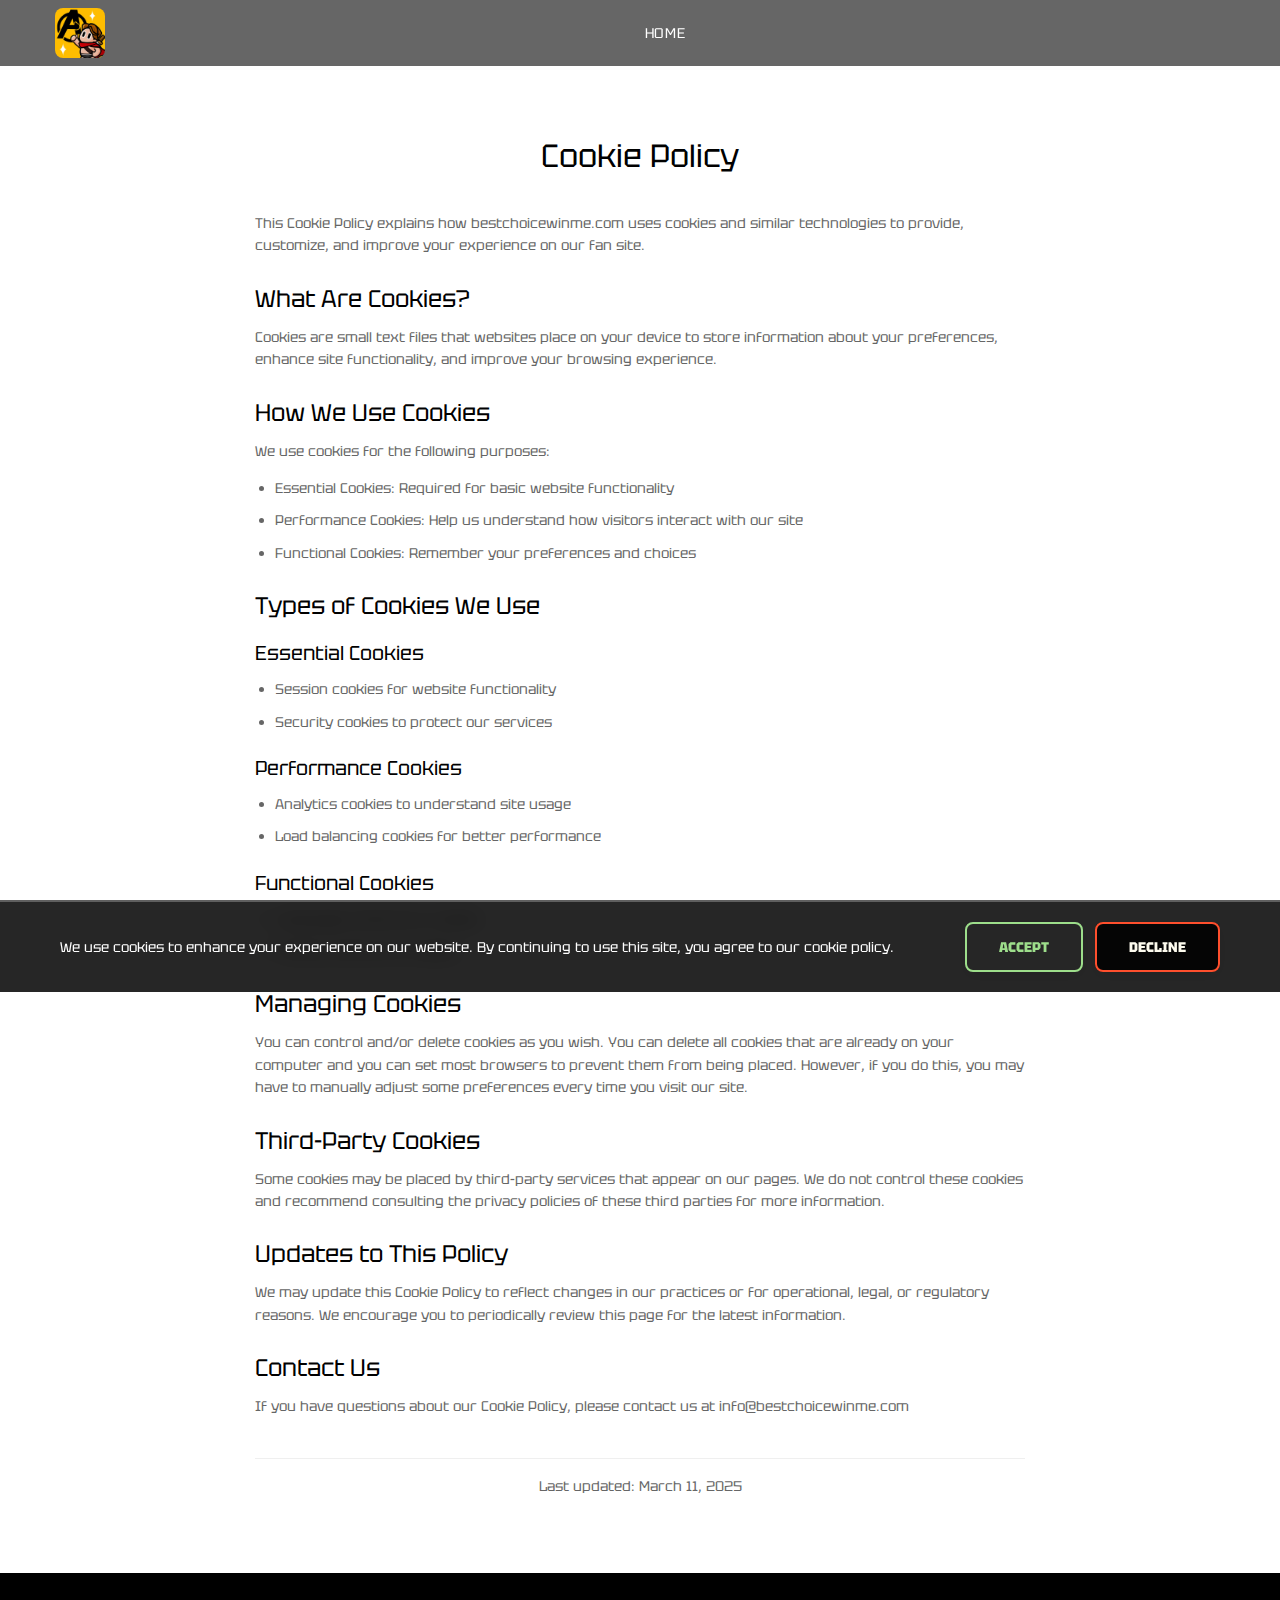
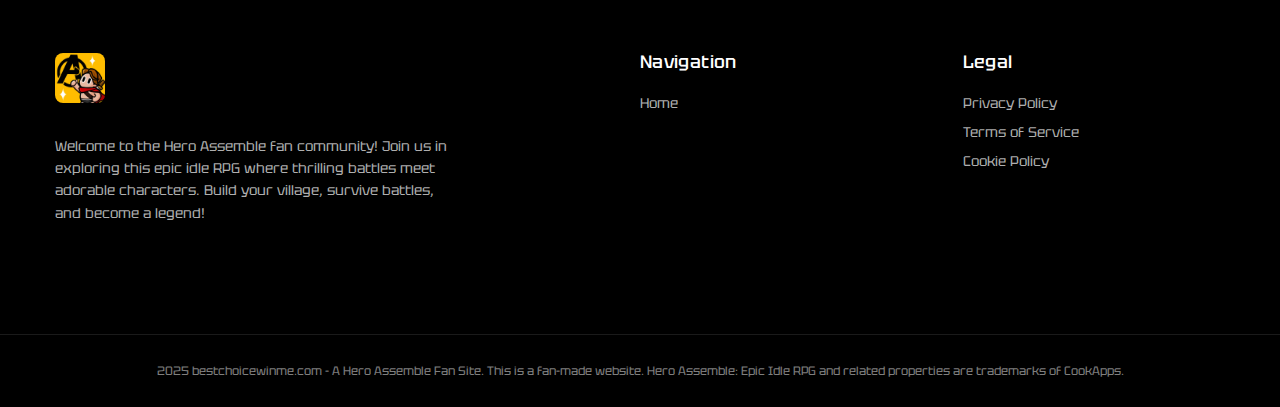
<file: cookie.html>
<!DOCTYPE html>
<html lang="en">

<head>
	<title>Cookie Policy - Hero Assemble Fan Site</title>
	<meta charset="UTF-8">
	<meta name="format-detection" content="telephone=no">
	<meta name="description" content="Play Hero Assemble - The Epic Idle RPG where strategic battles meet village building! Collect legendary heroes, engage in thrilling battles, and earn rewards even while offline. Join millions of players in this addictive mobile adventure!">
	<meta name="keywords" content="Hero Assemble, Epic Idle RPG, hero collection game, strategic battles, village building, mobile RPG, offline rewards, legendary heroes">
	<meta property="og:title" content="Cookie Policy - Hero Assemble Fan Site">
	<meta property="og:description" content="Play Hero Assemble - The Epic Idle RPG where strategic battles meet village building! Collect legendary heroes, engage in thrilling battles, and earn rewards even while offline. Join millions of players in this addictive mobile adventure!">
	<meta property="og:type" content="website">
	<meta property="og:url" content="https://bestchoicewinme.com">
	<meta property="og:image" content="img/poster.webp">
	<meta name="theme-color" content="#1a1a1a">
	<meta name="apple-mobile-web-app-capable" content="yes">
	<meta name="apple-mobile-web-app-status-bar-style" content="black-translucent">
	<style>
		body {
			opacity: 0;
		}
	</style>
	<link rel="stylesheet" href="https://cdnjs.cloudflare.com/ajax/libs/font-awesome/6.4.2/css/all.min.css?_v=20250311132212" integrity="sha512-z3gLpd7yknf1YoNbCzqRKc4qyor8gaKU1qmn+CShxbuBusANI9QpRohGBreCFkKxLhei6S9CQXFEbbKuqLg0DA==" crossorigin="anonymous" referrerpolicy="no-referrer" />
	<link rel="stylesheet" href="css/style.min.css?_v=20250311132212">
	<link rel="shortcut icon" href="favicon.ico">
	<meta name="viewport" content="width=device-width, initial-scale=1.0, viewport-fit=cover">
	<link rel="preload" href="files/hero.mp4" as="video" type="video/mp4">
</head>

<body>
	<div class="wrapper">
		<header class="header">
			<div class="header__container">
				<div class="header__wrapper">
					<a href="/" class="header__logo">
						<img src="img/logo.webp" alt="Logo">
					</a>
					<div class="header__menu menu">
						<nav class="menu__body">
							<ul class="menu__list">
								<li class="menu__item">
									<a href="/" class="menu__link">Home</a>
								</li>
							</ul>
						</nav>
					</div>
					<div class="header__actions">
						<button type="button" class="menu__icon icon-menu">
							<span></span>
						</button>
					</div>
				</div>
			</div>
		</header>
		<main class="page">
			<section class="legal">
				<div class="legal__container">
					<h1 class="legal__title">Cookie Policy</h1>
					<div class="legal__content">
						<p>This Cookie Policy explains how bestchoicewinme.com uses cookies and similar technologies to provide, customize, and improve your experience on our fan site.</p>

						<h2>What Are Cookies?</h2>
						<p>Cookies are small text files that websites place on your device to store information about your preferences, enhance site functionality, and improve your browsing experience.</p>

						<h2>How We Use Cookies</h2>
						<p>We use cookies for the following purposes:</p>
						<ul>
							<li>Essential Cookies: Required for basic website functionality</li>
							<li>Performance Cookies: Help us understand how visitors interact with our site</li>
							<li>Functional Cookies: Remember your preferences and choices</li>
						</ul>

						<h2>Types of Cookies We Use</h2>
						<h3>Essential Cookies</h3>
						<ul>
							<li>Session cookies for website functionality</li>
							<li>Security cookies to protect our services</li>
						</ul>

						<h3>Performance Cookies</h3>
						<ul>
							<li>Analytics cookies to understand site usage</li>
							<li>Load balancing cookies for better performance</li>
						</ul>

						<h3>Functional Cookies</h3>
						<ul>
							<li>Language preference cookies</li>
							<li>Theme preference cookies</li>
						</ul>

						<h2>Managing Cookies</h2>
						<p>You can control and/or delete cookies as you wish. You can delete all cookies that are already on your computer and you can set most browsers to prevent them from being placed. However, if you do this, you may have to manually adjust some preferences every time you visit our site.</p>

						<h2>Third-Party Cookies</h2>
						<p>Some cookies may be placed by third-party services that appear on our pages. We do not control these cookies and recommend consulting the privacy policies of these third parties for more information.</p>

						<h2>Updates to This Policy</h2>
						<p>We may update this Cookie Policy to reflect changes in our practices or for operational, legal, or regulatory reasons. We encourage you to periodically review this page for the latest information.</p>

						<h2>Contact Us</h2>
						<p>If you have questions about our Cookie Policy, please contact us at info@bestchoicewinme.com</p>
					</div>
					<div class="legal__updated">Last updated: March 11, 2025</div>
				</div>
			</section>
		</main>
		<footer class="footer">
			<div class="footer__container">
				<div class="footer__content">
					<div class="footer__column">
						<a href="/" class="footer__logo">
							<img src="img/logo.webp" alt="Hero Assemble: Epic Idle RPG Fan Site">
						</a>
						<p class="footer__description">
							Welcome to the Hero Assemble fan community! Join us in exploring this epic idle RPG where thrilling
							battles meet adorable characters. Build your village, survive battles, and become a legend!
						</p>
					</div>
					<div class="footer__column">
						<h3 class="footer__title">Navigation</h3>
						<ul class="footer__list">
							<li><a href="/" class="footer__link">Home</a></li>
						</ul>
					</div>
					<div class="footer__column">
						<h3 class="footer__title">Legal</h3>
						<ul class="footer__list">
							<li><a href="privacy.html" class="footer__link">Privacy Policy</a></li>
							<li><a href="terms.html" class="footer__link">Terms of Service</a></li>
							<li><a href="cookie.html" class="footer__link">Cookie Policy</a></li>
						</ul>
					</div>
				</div>
			</div>
			<div class="footer__bottom">
				<div class="footer__container">
					<p class="footer__copyright"> 2025 bestchoicewinme.com - A Hero Assemble Fan Site. This is a fan-made
						website. Hero Assemble: Epic Idle RPG and related properties are trademarks of CookApps.</p>
				</div>
			</div>
		</footer>

		<!-- Cookie Consent -->
		<div class="cookie-consent" id="cookieConsent">
			<div class="cookie-consent__content">
				<p class="cookie-consent__text">
					We use cookies to enhance your experience on our website. By continuing to use this site, you agree to our
					cookie policy.
				</p>
				<div class="cookie-consent__buttons">
					<button class="cookie-btn cookie-btn--primary button button--primary" id="acceptCookies">Accept</button>
					<button class="cookie-btn cookie-btn--outline button button--outline" id="declineCookies">Decline</button>
				</div>
			</div>
		</div>
	</div>
	<script src="js/app.min.js?_v=20250311132212"></script>
</body>

</html>
</file>
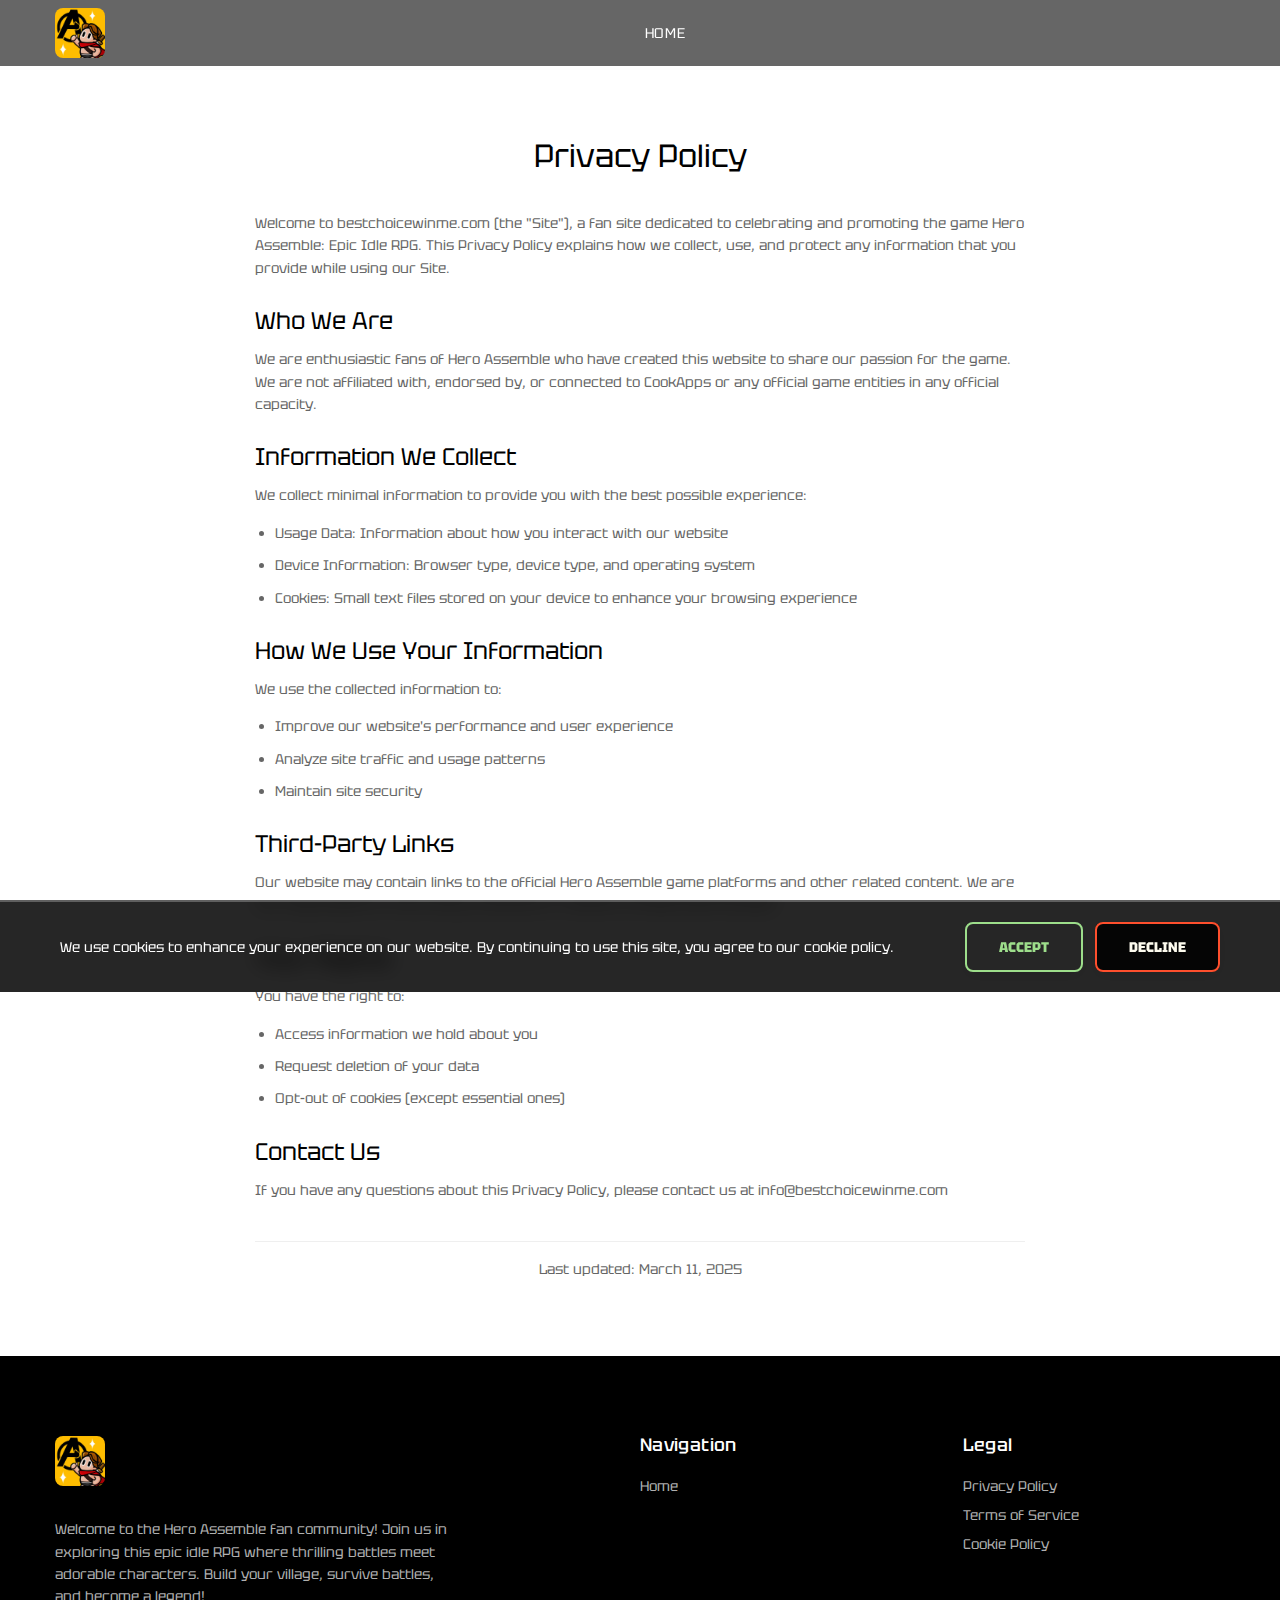
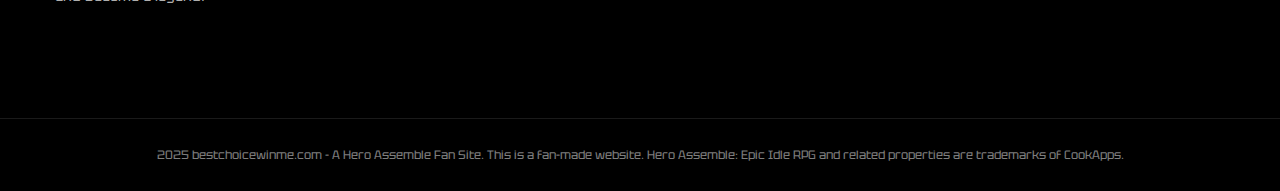
<file: privacy.html>
<!DOCTYPE html>
<html lang="en">

<head>
	<title>Privacy Policy - Hero Assemble Fan Site</title>
	<meta charset="UTF-8">
	<meta name="format-detection" content="telephone=no">
	<meta name="description" content="Play Hero Assemble - The Epic Idle RPG where strategic battles meet village building! Collect legendary heroes, engage in thrilling battles, and earn rewards even while offline. Join millions of players in this addictive mobile adventure!">
	<meta name="keywords" content="Hero Assemble, Epic Idle RPG, hero collection game, strategic battles, village building, mobile RPG, offline rewards, legendary heroes">
	<meta property="og:title" content="Privacy Policy - Hero Assemble Fan Site">
	<meta property="og:description" content="Play Hero Assemble - The Epic Idle RPG where strategic battles meet village building! Collect legendary heroes, engage in thrilling battles, and earn rewards even while offline. Join millions of players in this addictive mobile adventure!">
	<meta property="og:type" content="website">
	<meta property="og:url" content="https://bestchoicewinme.com">
	<meta property="og:image" content="img/poster.webp">
	<meta name="theme-color" content="#1a1a1a">
	<meta name="apple-mobile-web-app-capable" content="yes">
	<meta name="apple-mobile-web-app-status-bar-style" content="black-translucent">
	<style>
		body {
			opacity: 0;
		}
	</style>
	<link rel="stylesheet" href="https://cdnjs.cloudflare.com/ajax/libs/font-awesome/6.4.2/css/all.min.css?_v=20250311132212" integrity="sha512-z3gLpd7yknf1YoNbCzqRKc4qyor8gaKU1qmn+CShxbuBusANI9QpRohGBreCFkKxLhei6S9CQXFEbbKuqLg0DA==" crossorigin="anonymous" referrerpolicy="no-referrer" />
	<link rel="stylesheet" href="css/style.min.css?_v=20250311132212">
	<link rel="shortcut icon" href="favicon.ico">
	<meta name="viewport" content="width=device-width, initial-scale=1.0, viewport-fit=cover">
	<link rel="preload" href="files/hero.mp4" as="video" type="video/mp4">
	<link rel="preconnect" href="https://cdnjs.cloudflare.com">
</head>

<body>
	<div class="wrapper">
		<header class="header">
			<div class="header__container">
				<div class="header__wrapper">
					<a href="/" class="header__logo">
						<img src="img/logo.webp" alt="Logo">
					</a>
					<div class="header__menu menu">
						<nav class="menu__body">
							<ul class="menu__list">
								<li class="menu__item">
									<a href="/" class="menu__link">Home</a>
								</li>
							</ul>
						</nav>
					</div>
					<div class="header__actions">
						<button type="button" class="menu__icon icon-menu">
							<span></span>
						</button>
					</div>
				</div>
			</div>
		</header>
		<main class="page">
			<section class="legal">
				<div class="legal__container">
					<h1 class="legal__title">Privacy Policy</h1>
					<div class="legal__content">
						<p>Welcome to bestchoicewinme.com (the "Site"), a fan site dedicated to celebrating and promoting the game Hero Assemble: Epic Idle RPG. This Privacy Policy explains how we collect, use, and protect any information that you provide while using our Site.</p>

						<h2>Who We Are</h2>
						<p>We are enthusiastic fans of Hero Assemble who have created this website to share our passion for the game. We are not affiliated with, endorsed by, or connected to CookApps or any official game entities in any official capacity.</p>

						<h2>Information We Collect</h2>
						<p>We collect minimal information to provide you with the best possible experience:</p>
						<ul>
							<li>Usage Data: Information about how you interact with our website</li>
							<li>Device Information: Browser type, device type, and operating system</li>
							<li>Cookies: Small text files stored on your device to enhance your browsing experience</li>
						</ul>

						<h2>How We Use Your Information</h2>
						<p>We use the collected information to:</p>
						<ul>
							<li>Improve our website's performance and user experience</li>
							<li>Analyze site traffic and usage patterns</li>
							<li>Maintain site security</li>
						</ul>

						<h2>Third-Party Links</h2>
						<p>Our website may contain links to the official Hero Assemble game platforms and other related content. We are not responsible for the privacy practices or content of these external sites.</p>

						<h2>Your Rights</h2>
						<p>You have the right to:</p>
						<ul>
							<li>Access information we hold about you</li>
							<li>Request deletion of your data</li>
							<li>Opt-out of cookies (except essential ones)</li>
						</ul>

						<h2>Contact Us</h2>
						<p>If you have any questions about this Privacy Policy, please contact us at info@bestchoicewinme.com</p>
					</div>
					<div class="legal__updated">Last updated: March 11, 2025</div>
				</div>
			</section>
		</main>
		<footer class="footer">
			<div class="footer__container">
				<div class="footer__content">
					<div class="footer__column">
						<a href="/" class="footer__logo">
							<img src="img/logo.webp" alt="Hero Assemble: Epic Idle RPG Fan Site">
						</a>
						<p class="footer__description">
							Welcome to the Hero Assemble fan community! Join us in exploring this epic idle RPG where thrilling
							battles meet adorable characters. Build your village, survive battles, and become a legend!
						</p>
					</div>
					<div class="footer__column">
						<h3 class="footer__title">Navigation</h3>
						<ul class="footer__list">
							<li><a href="/" class="footer__link">Home</a></li>
						</ul>
					</div>
					<div class="footer__column">
						<h3 class="footer__title">Legal</h3>
						<ul class="footer__list">
							<li><a href="privacy.html" class="footer__link">Privacy Policy</a></li>
							<li><a href="terms.html" class="footer__link">Terms of Service</a></li>
							<li><a href="cookie.html" class="footer__link">Cookie Policy</a></li>
						</ul>
					</div>
				</div>
			</div>
			<div class="footer__bottom">
				<div class="footer__container">
					<p class="footer__copyright"> 2025 bestchoicewinme.com - A Hero Assemble Fan Site. This is a fan-made
						website. Hero Assemble: Epic Idle RPG and related properties are trademarks of CookApps.</p>
				</div>
			</div>
		</footer>

		<!-- Cookie Consent -->
		<div class="cookie-consent" id="cookieConsent">
			<div class="cookie-consent__content">
				<p class="cookie-consent__text">
					We use cookies to enhance your experience on our website. By continuing to use this site, you agree to our
					cookie policy.
				</p>
				<div class="cookie-consent__buttons">
					<button class="cookie-btn cookie-btn--primary button button--primary" id="acceptCookies">Accept</button>
					<button class="cookie-btn cookie-btn--outline button button--outline" id="declineCookies">Decline</button>
				</div>
			</div>
		</div>
	</div>
	<script src="js/app.min.js?_v=20250311132212"></script>
</body>

</html>
</file>
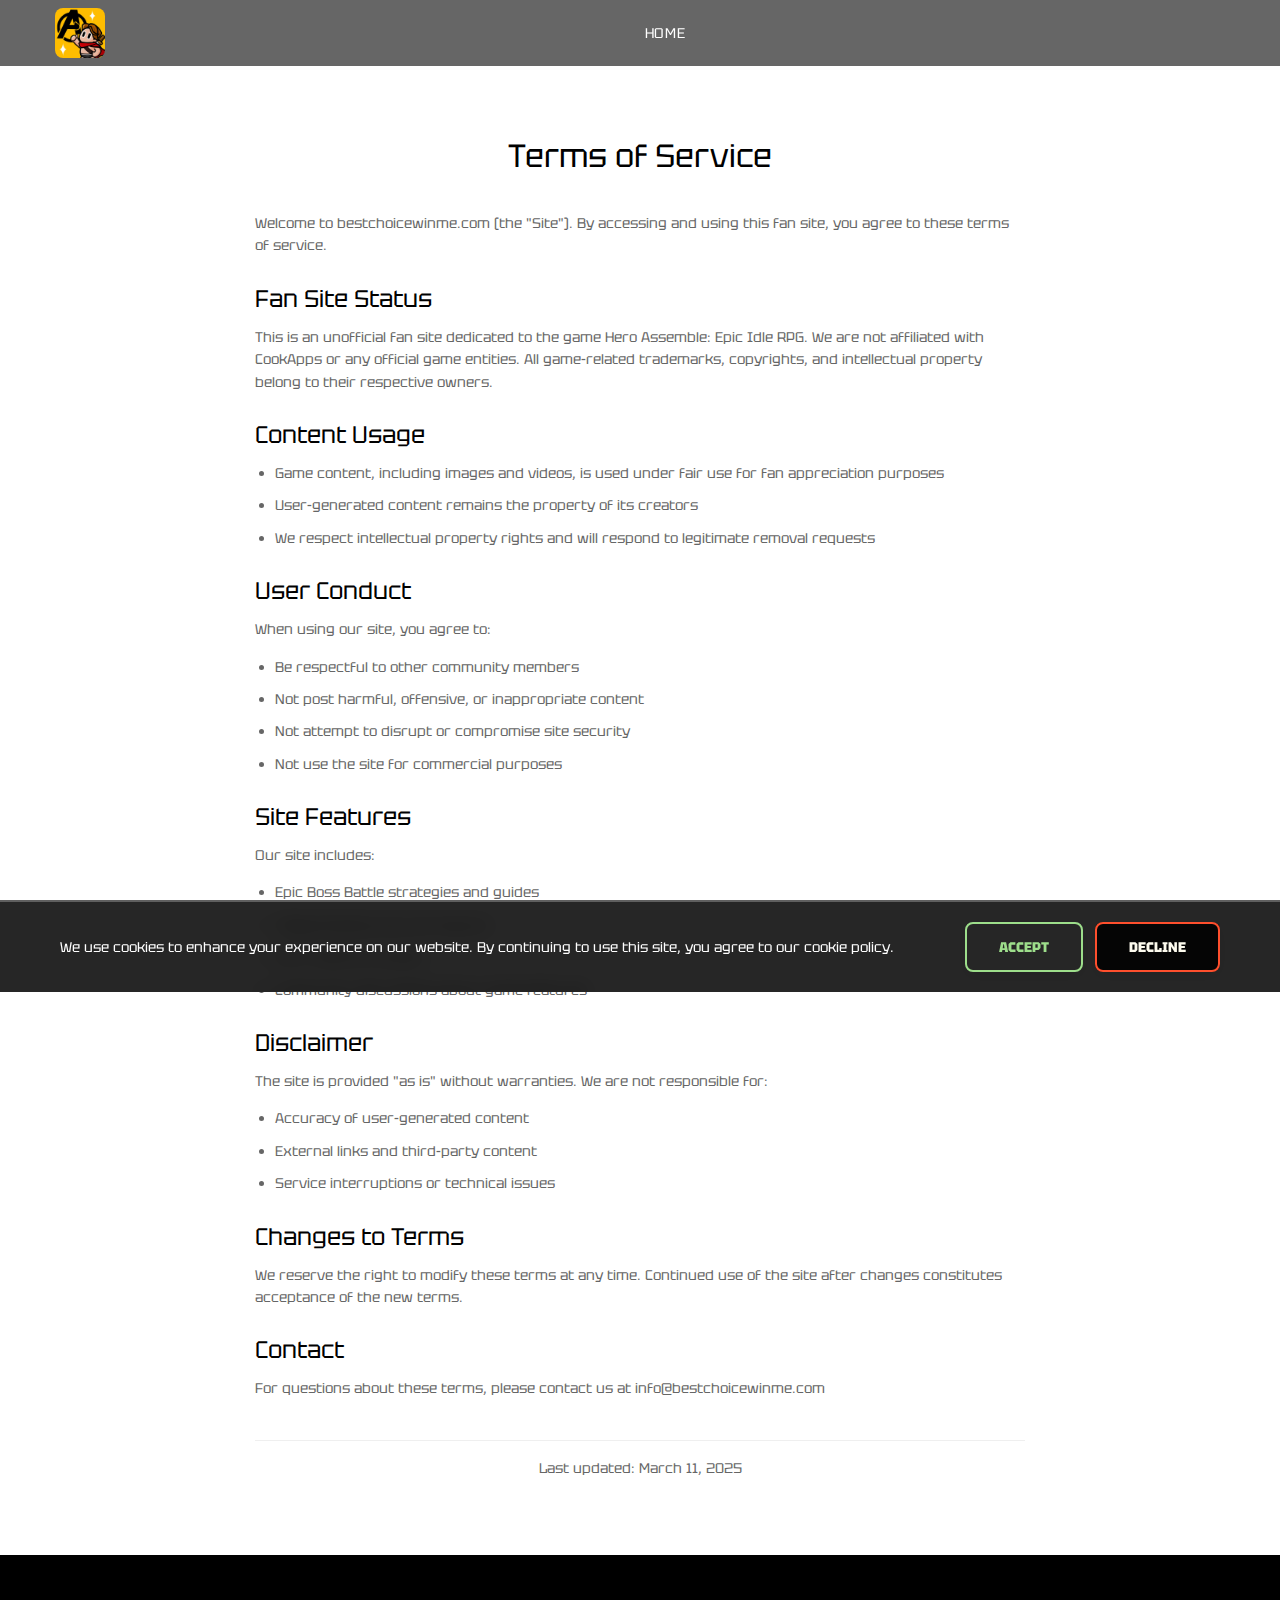
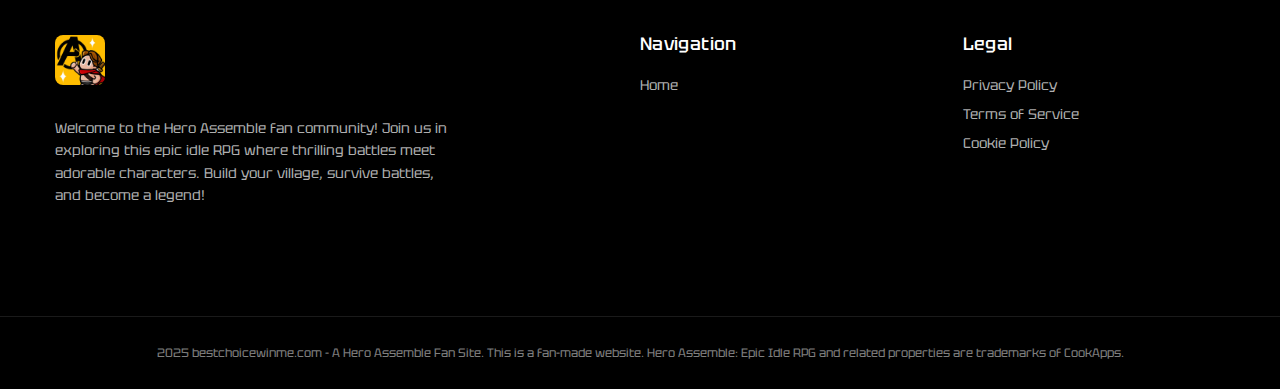
<file: terms.html>
<!DOCTYPE html>
<html lang="en">

<head>
	<title>Terms of Service - Hero Assemble Fan Site</title>
	<meta charset="UTF-8">
	<meta name="format-detection" content="telephone=no">
	<meta name="description" content="Play Hero Assemble - The Epic Idle RPG where strategic battles meet village building! Collect legendary heroes, engage in thrilling battles, and earn rewards even while offline. Join millions of players in this addictive mobile adventure!">
	<meta name="keywords" content="Hero Assemble, Epic Idle RPG, hero collection game, strategic battles, village building, mobile RPG, offline rewards, legendary heroes">
	<meta property="og:title" content="Terms of Service - Hero Assemble Fan Site">
	<meta property="og:description" content="Play Hero Assemble - The Epic Idle RPG where strategic battles meet village building! Collect legendary heroes, engage in thrilling battles, and earn rewards even while offline. Join millions of players in this addictive mobile adventure!">
	<meta property="og:type" content="website">
	<meta property="og:url" content="https://bestchoicewinme.com">
	<meta property="og:image" content="img/poster.webp">
	<meta name="theme-color" content="#1a1a1a">
	<meta name="apple-mobile-web-app-capable" content="yes">
	<meta name="apple-mobile-web-app-status-bar-style" content="black-translucent">
	<style>
		body {
			opacity: 0;
		}
	</style>
	<link rel="stylesheet" href="https://cdnjs.cloudflare.com/ajax/libs/font-awesome/6.4.2/css/all.min.css?_v=20250311132212" integrity="sha512-z3gLpd7yknf1YoNbCzqRKc4qyor8gaKU1qmn+CShxbuBusANI9QpRohGBreCFkKxLhei6S9CQXFEbbKuqLg0DA==" crossorigin="anonymous" referrerpolicy="no-referrer" />
	<link rel="stylesheet" href="css/style.min.css?_v=20250311132212">
	<link rel="shortcut icon" href="favicon.ico">
	<meta name="viewport" content="width=device-width, initial-scale=1.0, viewport-fit=cover">
	<link rel="preload" href="files/hero.mp4" as="video" type="video/mp4">
	<link rel="preconnect" href="https://cdnjs.cloudflare.com">
</head>

<body>
	<div class="wrapper">
		<header class="header">
			<div class="header__container">
				<div class="header__wrapper">
					<a href="/" class="header__logo">
						<img src="img/logo.webp" alt="Logo">
					</a>
					<div class="header__menu menu">
						<nav class="menu__body">
							<ul class="menu__list">
								<li class="menu__item">
									<a href="/" class="menu__link">Home</a>
								</li>
							</ul>
						</nav>
					</div>
					<div class="header__actions">
						<button type="button" class="menu__icon icon-menu">
							<span></span>
						</button>
					</div>
				</div>
			</div>
		</header>
		<main class="page">
			<section class="legal">
				<div class="legal__container">
					<h1 class="legal__title">Terms of Service</h1>
					<div class="legal__content">
						<p>Welcome to bestchoicewinme.com (the "Site"). By accessing and using this fan site, you agree to these terms of service.</p>

						<h2>Fan Site Status</h2>
						<p>This is an unofficial fan site dedicated to the game Hero Assemble: Epic Idle RPG. We are not affiliated with CookApps or any official game entities. All game-related trademarks, copyrights, and intellectual property belong to their respective owners.</p>

						<h2>Content Usage</h2>
						<ul>
							<li>Game content, including images and videos, is used under fair use for fan appreciation purposes</li>
							<li>User-generated content remains the property of its creators</li>
							<li>We respect intellectual property rights and will respond to legitimate removal requests</li>
						</ul>

						<h2>User Conduct</h2>
						<p>When using our site, you agree to:</p>
						<ul>
							<li>Be respectful to other community members</li>
							<li>Not post harmful, offensive, or inappropriate content</li>
							<li>Not attempt to disrupt or compromise site security</li>
							<li>Not use the site for commercial purposes</li>
						</ul>

						<h2>Site Features</h2>
						<p>Our site includes:</p>
						<ul>
							<li>Epic Boss Battle strategies and guides</li>
							<li>Village Building tips and layouts</li>
							<li>Hero Collection guides</li>
							<li>Community discussions about game features</li>
						</ul>

						<h2>Disclaimer</h2>
						<p>The site is provided "as is" without warranties. We are not responsible for:</p>
						<ul>
							<li>Accuracy of user-generated content</li>
							<li>External links and third-party content</li>
							<li>Service interruptions or technical issues</li>
						</ul>

						<h2>Changes to Terms</h2>
						<p>We reserve the right to modify these terms at any time. Continued use of the site after changes constitutes acceptance of the new terms.</p>

						<h2>Contact</h2>
						<p>For questions about these terms, please contact us at info@bestchoicewinme.com</p>
					</div>
					<div class="legal__updated">Last updated: March 11, 2025</div>
				</div>
			</section>
		</main>
		<footer class="footer">
			<div class="footer__container">
				<div class="footer__content">
					<div class="footer__column">
						<a href="/" class="footer__logo">
							<img src="img/logo.webp" alt="Hero Assemble: Epic Idle RPG Fan Site">
						</a>
						<p class="footer__description">
							Welcome to the Hero Assemble fan community! Join us in exploring this epic idle RPG where thrilling
							battles meet adorable characters. Build your village, survive battles, and become a legend!
						</p>
					</div>
					<div class="footer__column">
						<h3 class="footer__title">Navigation</h3>
						<ul class="footer__list">
							<li><a href="/" class="footer__link">Home</a></li>
						</ul>
					</div>
					<div class="footer__column">
						<h3 class="footer__title">Legal</h3>
						<ul class="footer__list">
							<li><a href="privacy.html" class="footer__link">Privacy Policy</a></li>
							<li><a href="terms.html" class="footer__link">Terms of Service</a></li>
							<li><a href="cookie.html" class="footer__link">Cookie Policy</a></li>
						</ul>
					</div>
				</div>
			</div>
			<div class="footer__bottom">
				<div class="footer__container">
					<p class="footer__copyright"> 2025 bestchoicewinme.com - A Hero Assemble Fan Site. This is a fan-made
						website. Hero Assemble: Epic Idle RPG and related properties are trademarks of CookApps.</p>
				</div>
			</div>
		</footer>

		<!-- Cookie Consent -->
		<div class="cookie-consent" id="cookieConsent">
			<div class="cookie-consent__content">
				<p class="cookie-consent__text">
					We use cookies to enhance your experience on our website. By continuing to use this site, you agree to our
					cookie policy.
				</p>
				<div class="cookie-consent__buttons">
					<button class="cookie-btn cookie-btn--primary button button--primary" id="acceptCookies">Accept</button>
					<button class="cookie-btn cookie-btn--outline button button--outline" id="declineCookies">Decline</button>
				</div>
			</div>
		</div>
	</div>
	<script src="js/app.min.js?_v=20250311132212"></script>
</body>

</html>
</file>
<file: css/style.min.css>
@import url(https://fonts.googleapis.com/css2?family=Tektur:wght@400..900&display=swap);:root{--color-black:0,0,0;--color-white:255,255,255;--color-gray-100:245,245,245;--color-gray-200:224,224,224;--color-gray-400:102,102,102;--color-gray-600:51,51,51;--color-accent:188,111,241;--primary:rgb(var(--color-black));--secondary:rgb(var(--color-gray-400));--accent:rgb(var(--color-accent));--inverse:rgb(var(--color-white));--bg-primary:rgb(var(--color-white));--bg-secondary:rgb(var(--color-gray-100));--bg-accent:rgb(var(--color-gray-200));--bg-inverse:rgb(var(--color-black));--text-primary:rgb(var(--color-black));--text-secondary:rgb(var(--color-gray-400));--text-accent:rgb(var(--color-gray-600));--text-inverse:rgb(var(--color-white));--transition-function:cubic-bezier(0.645, 0.045, 0.355, 1);--transition-duration:0.5s}*{padding:0;margin:0;border:0}*,*::after,*::before{box-sizing:border-box}*::after,*::before{display:inline-block}body,html{height:100%;min-width:320px}body{color:#000;line-height:1;font-family:Tektur,sans-serif;font-size:.875rem;-ms-text-size-adjust:100%;-moz-text-size-adjust:100%;-webkit-text-size-adjust:100%;-webkit-font-smoothing:antialiased;-moz-osx-font-smoothing:grayscale}button,input,textarea{font-family:Tektur,sans-serif;font-size:inherit;line-height:inherit;color:inherit;background-color:rgba(0,0,0,0)}input,textarea{width:100%}label{display:inline-block}button,option,select{cursor:pointer}a{display:inline-block;color:inherit;text-decoration:none}ul li{list-style:none}img{vertical-align:top}h1,h2,h3,h4,h5,h6{font-weight:inherit;font-size:inherit}dl,ol,ul{padding:0;margin:0}html{scroll-behavior:smooth}body{transition:all .6s}.lock body{overflow:hidden;touch-action:none;-ms-scroll-chaining:none;overscroll-behavior:none}.loaded body{opacity:1}.wrapper{min-height:100%;display:flex;flex-direction:column;overflow:hidden}@supports (overflow:clip){.wrapper{overflow:clip}}.wrapper>main{flex:1 1 auto}.wrapper>*{min-width:0}[class*=__container]{max-width:75rem;margin:0 auto;padding:0 .9375rem}[class*="--gc"]{display:grid;min-width:0;grid-template-columns:.9375rem 1fr minmax(auto,73.125rem) 1fr .9375rem}[class*="--gc"]>*{min-width:0;grid-column:3/4}.menu__list{display:flex;justify-content:space-between;align-items:center}.menu__link{position:relative;color:var(--text-primary);text-decoration:none;text-transform:uppercase;display:inline-block;letter-spacing:.05em;transition:color .3s ease}.menu__link:hover{color:var(--accent)}.icon-menu{display:none}.ibg{width:100%;height:100%;-o-object-fit:cover;object-fit:cover}.ibg--top{-o-object-position:top;object-position:top}.ibg--bottom{-o-object-position:bottom;object-position:bottom}.ibg--left{-o-object-position:left;object-position:left}.ibg--right{-o-object-position:right;object-position:right}.ibg--contain{-o-object-fit:contain;object-fit:contain}html{-webkit-overflow-scrolling:touch}.video-player video::-webkit-media-controls-panel{background:linear-gradient(0deg,rgba(var(--color-black),.8),rgba(var(--color-black),0));backdrop-filter:blur(10px)}.video-player video::-webkit-media-controls-current-time-display,.video-player video::-webkit-media-controls-mute-button,.video-player video::-webkit-media-controls-play-button,.video-player video::-webkit-media-controls-time-remaining-display,.video-player video::-webkit-media-controls-timeline-container,.video-player video::-webkit-media-controls-toggle-closed-captions-button,.video-player video::-webkit-media-controls-volume-slider{color:rgba(var(--color-white),.9)}.video-player video::-webkit-media-controls-timeline{color:rgba(var(--color-white),.9)}.button{display:inline-flex;align-items:center;gap:1rem;padding:1rem 2rem;border-radius:8px;font-weight:500;transition:all var(--transition-duration) var(--transition-function);text-decoration:none}.button i{transition:-webkit-transform var(--transition-duration) var(--transition-function);transition:transform var(--transition-duration) var(--transition-function);transition:transform var(--transition-duration) var(--transition-function),-webkit-transform var(--transition-duration) var(--transition-function)}.button:hover i{-webkit-transform:scale(1.1);transform:scale(1.1)}.button--primary{background:rgba(var(--color-white),.95);color:var(--text-primary);box-shadow:0 4px 15px rgba(var(--color-black),.1)}.button--secondary{background:rgba(var(--color-white),.1);backdrop-filter:blur(10px);color:var(--text-inverse);border:1px solid rgba(var(--color-white),.2)}.button--outline{backdrop-filter:blur(10px);color:var(--text-primary);border:1px solid rgba(var(--color-gray-600),.2);box-shadow:0 4px 15px rgba(var(--color-black),.1)}.about__content h2,.cta__title,.download__title,.features__container h2,.gallery__title,.reviews__title,.trailer__title{text-align:center;font-size:3rem;line-height:1.2;margin-bottom:2.5rem;max-width:75rem;margin-left:auto;margin-right:auto;padding:0 1.25rem;color:rgba(var(--color-black),.9)}.cta__description,.features__description,.reviews__card-text,.trailer__description{font-size:1.125rem;line-height:1.6;color:rgba(var(--color-black),.8);margin-bottom:2rem;max-width:37.5rem;margin-left:auto;margin-right:auto;padding:0 1.25rem}.cta__button,.download__button{display:inline-flex;align-items:center;gap:.75rem;padding:1rem 2rem;border-radius:8px;transition:all var(--transition-duration) ease;font-size:1rem;font-weight:500}.cta__button i,.download__button i{font-size:1.25rem}.download__button{background:rgba(var(--color-black),.05);backdrop-filter:blur(10px);color:rgba(var(--color-black),.8)}.download__button i{color:rgba(var(--color-black),.7)}.download__button:hover{background:rgba(var(--color-black),.1);-webkit-transform:translateY(-.125rem);transform:translateY(-.125rem)}.cta__button{background:rgba(var(--color-black),.9);color:rgba(var(--color-white),1)}.cta__button:hover{background:rgba(var(--color-black),1);-webkit-transform:translateY(-.125rem);transform:translateY(-.125rem)}.cookie-consent{position:fixed;bottom:0;left:0;right:0;padding:1.25rem;z-index:1000;-webkit-transform:translateY(100%);transform:translateY(100%);background:rgba(var(--color-black),.85);backdrop-filter:blur(10px);border-top:2px solid rgb(var(--color-gray-200),.3);transition:-webkit-transform .3s ease;transition:transform .3s ease;transition:transform .3s ease,-webkit-transform .3s ease}.cookie-consent.show{-webkit-transform:translateY(0);transform:translateY(0)}.cookie-consent__content{display:flex;align-items:center;justify-content:space-between;gap:1.25rem;max-width:75rem;margin:0 auto;padding:0 1.25rem}.cookie-consent__text{color:var(--text-inverse);line-height:1.6;margin:0;font-size:.875rem}.cookie-consent__buttons{display:flex;gap:.75rem;flex-shrink:0}.cookie-btn{text-transform:uppercase;font-weight:800}.cookie-btn--outline{border:2px solid #fe4f2d;color:#fdfbee;background:rgba(0,0,0,0)}.cookie-btn--outline:hover{background:#fe4f2d!important;-webkit-transform:translateY(-2px)!important;transform:translateY(-2px)!important;color:#fdfbee!important}.cookie-btn--primary{border:2px solid #9dde8b;color:#9dde8b;background:rgba(0,0,0,0)}.cookie-btn--primary:hover{background:#9dde8b!important;-webkit-transform:translateY(-2px)!important;transform:translateY(-2px)!important;color:#fdfbee!important}.header{position:fixed;top:0;left:0;width:100%;z-index:100;padding:.5rem 0;transition:all var(--transition-duration) var(--transition-function);background-color:rgba(var(--color-black),.6);backdrop-filter:blur(10px)}.header__wrapper{display:flex;align-items:center;justify-content:space-between}.header__logo{height:3.125rem;font-size:1.5rem;font-weight:700;color:var(--text-inverse);text-decoration:none;z-index:101;border-radius:8px;overflow:hidden}.header__logo img{height:100%;width:100%;-o-object-fit:contain;object-fit:contain}.footer{position:relative;overflow:hidden;background:rgb(var(--color-black));backdrop-filter:blur(10px);-webkit-backdrop-filter:blur(10px);padding-top:5rem}.footer__container{position:relative;z-index:2}.footer__content{display:grid;grid-template-columns:2fr repeat(2,1fr);gap:3.75rem;margin-bottom:5rem}.footer__logo{display:inline-block;margin-bottom:1.875rem;border-radius:8px;overflow:hidden}.footer__logo img{height:3.125rem;width:auto;-o-object-fit:contain;object-fit:contain}.footer__description{color:rgba(var(--color-white),.7);line-height:1.6;margin-bottom:1.875rem;font-size:.875rem;max-width:25rem}.footer__title{color:rgb(var(--color-white));font-size:1.125rem;font-weight:500;margin-bottom:1.5625rem;letter-spacing:.02em}.footer__list{display:flex;flex-direction:column;gap:.9375rem}.footer__link{color:rgba(var(--color-white),.7);text-decoration:none;transition:all var(--transition-duration) var(--transition-function);font-size:.875rem;position:relative;display:inline-block}.footer__link:hover{color:rgb(var(--color-white));-webkit-transform:translateX(.3125rem);transform:translateX(.3125rem)}.footer__feature{display:flex;align-items:center;gap:.75rem;color:rgba(var(--color-white),.7);font-size:.875rem;transition:all var(--transition-duration) var(--transition-function)}.footer__feature i{color:rgb(var(--color-accent));font-size:1rem}.footer__feature:hover{color:rgb(var(--color-white));-webkit-transform:translateX(.3125rem);transform:translateX(.3125rem)}.footer__bottom{position:relative;z-index:2;padding:1.875rem 0;border-top:1px solid rgba(var(--color-white),.1)}.footer__copyright{color:rgba(var(--color-white),.5);font-size:.75rem;text-align:center}.hero{position:relative;width:100%;height:100vh;min-height:37.5rem;display:flex;align-items:center;justify-content:center;background:linear-gradient(45deg,rgba(var(--color-black),.9),rgba(var(--color-black),.7))}.hero__video{position:absolute;top:0;left:0;width:100%;height:100%;z-index:1;mix-blend-mode:overlay}.hero__video::after{content:"";position:absolute;inset:0;background:rgba(var(--color-black),.2);z-index:2}.hero__video video{width:100%;height:100%;-o-object-fit:cover;object-fit:cover;-webkit-filter:saturate(1.2) contrast(1.1);filter:saturate(1.2) contrast(1.1)}.hero__overlay{position:absolute;top:0;left:0;right:0;bottom:0;background:linear-gradient(180deg,rgba(var(--color-black),0) 0,rgba(var(--color-black),.05) 50%,rgba(var(--color-black),.07) 100%);z-index:2}.hero__container{position:relative;z-index:3;max-width:75rem;margin:0 auto;padding:0 1.25rem}.hero__content{max-width:50rem;text-align:center;margin:0 auto}.hero__badge{display:inline-flex;align-items:center;gap:.5rem;padding:.5rem 1rem;background:rgba(var(--color-white),.1);backdrop-filter:blur(10px);border-radius:1.25rem;margin-bottom:1.875rem;color:rgba(var(--color-white),.9);font-size:.875rem;text-transform:uppercase;letter-spacing:.1em;box-shadow:0 .25rem 1.25rem rgba(var(--color-black),.3)}.hero__badge i{color:var(--accent);font-size:1rem}.hero__title{font-size:clamp(2.5rem,8vw,5rem);line-height:1.1;margin-bottom:2.5rem;color:rgba(var(--color-white),1);text-shadow:0 .25rem 1rem rgba(var(--color-black),.3)}.hero__title-top{display:block;font-size:1.5rem;color:var(--accent);margin-bottom:.625rem;text-transform:uppercase;letter-spacing:.1em}.hero__title-bottom{display:block;font-size:1.25rem;color:rgba(var(--color-white),.7);margin-top:.625rem}.hero__cards{display:grid;grid-template-columns:repeat(3,1fr);gap:1.25rem;margin-bottom:2.5rem}.hero__card{background:rgba(var(--color-white),.05);backdrop-filter:blur(10px);border-radius:.5rem;padding:1.25rem;display:flex;align-items:flex-start;gap:1rem;text-align:left;transition:-webkit-transform var(--transition-duration) ease;transition:transform var(--transition-duration) ease;transition:transform var(--transition-duration) ease,-webkit-transform var(--transition-duration) ease;box-shadow:0 .625rem 1.25rem rgba(var(--color-black),.1)}.hero__card i{font-size:1.5rem;color:var(--accent);flex-shrink:0}.hero__card-content h3{font-size:1.125rem;font-weight:600;color:rgba(var(--color-white),.9);margin-bottom:.25rem}.hero__card-content p{font-size:.875rem;color:rgba(var(--color-white),.7);margin:0}.hero__card:hover{-webkit-transform:translateY(-.3125rem);transform:translateY(-.3125rem)}.hero__actions{display:flex;justify-content:center;gap:1.25rem}.hero__button{display:inline-flex;align-items:center;gap:.5rem;padding:1rem 2rem;border-radius:.5rem;font-size:1rem;font-weight:600;text-decoration:none;transition:all var(--transition-duration) ease}.hero__button i{font-size:1.125rem}.hero__button--primary{background:var(--accent);color:var(--text-inverse)}.hero__button--primary:hover{-webkit-transform:translateY(-.125rem);transform:translateY(-.125rem);box-shadow:0 .25rem 1.25rem rgba(var(--accent-rgb),.4)}.hero__button--secondary{background:rgba(var(--color-white),.1);backdrop-filter:blur(10px);color:rgba(var(--color-white),.9)}.hero__button--secondary:hover{-webkit-transform:translateY(-.125rem);transform:translateY(-.125rem);background:rgba(var(--color-white),.15)}.hero__scroll{position:absolute;bottom:2.5rem;left:50%;-webkit-transform:translateX(-50%);transform:translateX(-50%);z-index:3;text-align:center;color:rgba(var(--color-white),.7);transition:color var(--transition-duration) ease;cursor:pointer}.hero__scroll-text{font-size:.875rem;text-transform:uppercase;letter-spacing:.1em;margin-bottom:.5rem}.hero__scroll-icon i{font-size:1.25rem;-webkit-animation:bounce 2s infinite;animation:bounce 2s infinite}.hero__scroll:hover{color:rgba(var(--color-white),1)}@-webkit-keyframes bounce{0%,100%,20%,50%,80%{-webkit-transform:translateY(0);transform:translateY(0)}40%{-webkit-transform:translateY(-.625rem);transform:translateY(-.625rem)}60%{-webkit-transform:translateY(-.3125rem);transform:translateY(-.3125rem)}}@keyframes bounce{0%,100%,20%,50%,80%{-webkit-transform:translateY(0);transform:translateY(0)}40%{-webkit-transform:translateY(-.625rem);transform:translateY(-.625rem)}60%{-webkit-transform:translateY(-.3125rem);transform:translateY(-.3125rem)}}.about{background:rgba(var(--color-black),.02)}.about__container{max-width:75rem;margin:0 auto;padding:0 1.25rem}.about__grid{display:grid;grid-template-columns:repeat(2,1fr);gap:3.75rem;align-items:center}.about__content h2{text-align:left;padding:0;margin:0 0 2.5rem 0}.about__badge{display:inline-flex;align-items:center;gap:.5rem;padding:.5rem 1rem;background:rgba(var(--color-white),.1);backdrop-filter:blur(10px);border-radius:1.25rem;margin-bottom:1.5rem;color:var(--text-primary);font-size:.875rem;text-transform:uppercase;letter-spacing:.1em;box-shadow:0 .25rem 1.25rem rgba(var(--color-black),.1)}.about__badge i{color:var(--accent);font-size:1rem}.about__features{display:flex;flex-direction:column;gap:1.5rem;margin-bottom:2.5rem}.about__feature{display:flex;align-items:flex-start;gap:1.25rem;padding:1.5rem;background:rgba(var(--color-white),.05);backdrop-filter:blur(10px);border-radius:.5rem;transition:-webkit-transform var(--transition-duration) ease;transition:transform var(--transition-duration) ease;transition:transform var(--transition-duration) ease,-webkit-transform var(--transition-duration) ease}.about__feature i{font-size:1.5rem;color:var(--accent);flex-shrink:0}.about__feature-content h3{font-size:1.125rem;font-weight:600;margin-bottom:.5rem;color:var(--text-primary)}.about__feature-content p{font-size:.875rem;line-height:1.6;color:var(--text-secondary);margin:0}.about__feature:hover{-webkit-transform:translateY(-.3125rem);transform:translateY(-.3125rem)}.about__cta{display:inline-flex;align-items:center;gap:.75rem;padding:1rem 2rem;background:var(--accent);color:var(--text-inverse);border-radius:.5rem;font-weight:600;text-decoration:none;transition:all var(--transition-duration) ease}.about__cta i{font-size:1rem;transition:-webkit-transform var(--transition-duration) ease;transition:transform var(--transition-duration) ease;transition:transform var(--transition-duration) ease,-webkit-transform var(--transition-duration) ease}.about__cta:hover{-webkit-transform:translateY(-.125rem);transform:translateY(-.125rem);box-shadow:0 .25rem 1.25rem rgba(var(--accent-rgb),.4)}.about__cta:hover i{-webkit-transform:translateX(.25rem);transform:translateX(.25rem)}.about__media{position:relative}.about__image{position:relative;border-radius:.5rem;overflow:hidden;box-shadow:0 .625rem 1.875rem rgba(var(--color-black),.1)}.about__image img{width:100%;height:auto;display:block;transition:-webkit-transform var(--transition-duration) ease;transition:transform var(--transition-duration) ease;transition:transform var(--transition-duration) ease,-webkit-transform var(--transition-duration) ease}.about__image img:hover{-webkit-transform:scale(1.02);transform:scale(1.02)}.about__stats{position:absolute;bottom:-1.875rem;left:1.25rem;right:1.25rem;display:grid;grid-template-columns:repeat(3,1fr);gap:1rem;padding:1.25rem;background:rgba(var(--color-white),.05);backdrop-filter:blur(10px);border-radius:.5rem;box-shadow:0 .625rem 1.875rem rgba(var(--color-black),.1)}.about__stat{text-align:center}.about__stat-number{display:block;font-size:1.5rem;font-weight:700;color:var(--accent);margin-bottom:.25rem}.about__stat-label{font-size:.875rem;color:var(--text-secondary);text-transform:uppercase;letter-spacing:.05em}.features{background-color:var(--bg-secondary);color:var(--text-primary)}.features__container{max-width:75rem;margin:0 auto;padding:0 1.25rem;text-align:center}.features__container h2{margin-bottom:1.25rem}.features__description{max-width:50rem;margin:0 auto 2.5rem}.features__grid{display:grid;gap:1.875rem;grid-template-columns:repeat(auto-fit,minmax(17.5rem,1fr))}.features__card{background:rgba(var(--color-white),.05);backdrop-filter:blur(10px);border-radius:.5rem;padding:1.875rem;text-align:center;transition:-webkit-transform var(--transition-duration) ease;transition:transform var(--transition-duration) ease;transition:transform var(--transition-duration) ease,-webkit-transform var(--transition-duration) ease;box-shadow:0 .625rem 1.25rem rgba(var(--color-black),.1)}.features__card i{font-size:2rem;color:var(--accent);margin-bottom:1.25rem}.features__card h3{font-size:1.25rem;font-weight:600;margin-bottom:1rem;color:var(--text-primary)}.features__card p{font-size:1rem;line-height:1.6;color:var(--text-secondary);margin:0}.features__card:hover{-webkit-transform:translateY(-.3125rem);transform:translateY(-.3125rem)}.gallery{padding:6.25rem 0}.gallery__container{max-width:75rem;margin:0 auto;padding:0 1.25rem;text-align:center}.gallery__grid{display:grid;grid-template-columns:repeat(auto-fit,minmax(17.5rem,1fr));gap:1.25rem;margin-top:3.75rem}.gallery__item{position:relative;border-radius:8px;overflow:hidden;aspect-ratio:16/9;box-shadow:0 .625rem 1.875rem rgba(var(--color-black),.1)}.gallery__item img{width:100%;height:100%;-o-object-fit:cover;object-fit:cover;transition:-webkit-transform var(--transition-duration) ease;transition:transform var(--transition-duration) ease;transition:transform var(--transition-duration) ease,-webkit-transform var(--transition-duration) ease}.gallery__item:hover img{-webkit-transform:scale(1.05);transform:scale(1.05)}.trailer{padding:6.25rem 0;background:rgba(var(--color-black),.02)}.trailer__container{max-width:75rem;margin:0 auto;padding:0 1.25rem;text-align:center}.trailer__video{margin-top:3.75rem;position:relative;border-radius:8px;overflow:hidden;aspect-ratio:16/9;box-shadow:0 .625rem 1.875rem rgba(var(--color-black),.1)}.trailer__video video{width:100%;height:100%;-o-object-fit:cover;object-fit:cover}.reviews{padding:6.25rem 0;background:rgba(var(--color-black),.02)}.reviews__container{max-width:75rem;margin:0 auto;padding:0 1.25rem;text-align:center}.reviews__grid{display:grid;grid-template-columns:repeat(auto-fit,minmax(18.75rem,1fr));gap:1.875rem;margin-top:3.75rem}.reviews__card{background:rgba(var(--color-white),1);border-radius:8px;padding:1.875rem;box-shadow:0 .625rem 1.875rem rgba(var(--color-black),.05);display:flex;flex-direction:column;min-height:15.625rem}.reviews__card-rating{color:#ffb800;margin-bottom:1.25rem;display:flex;gap:.25rem}.reviews__card-text{text-align:left;padding:0;margin:0;flex-grow:1}.reviews__card-author{display:flex;align-items:center;gap:.75rem;margin-top:1.5rem}.reviews__card-initials{width:2.5rem;height:2.5rem;border-radius:50%;background:rgba(var(--color-black),.05);display:flex;align-items:center;justify-content:center;font-size:.875rem;font-weight:600;color:rgba(var(--color-black),.7);text-transform:uppercase}.download{padding:6.25rem 0;background:rgba(var(--color-black),.02)}.download__container{max-width:75rem;margin:0 auto;padding:0 1.25rem;text-align:center}.download__platforms{display:flex;justify-content:center;gap:1.25rem;margin-top:2.5rem}.download__button i{font-size:1.5rem}.cta{padding:6.25rem 0;background:rgba(var(--color-black),.02)}.cta__container{max-width:75rem;margin:0 auto;padding:0 1.25rem;text-align:center}@keyframes bounce{0%,100%,20%,50%,80%{-webkit-transform:translateY(0);transform:translateY(0)}40%{-webkit-transform:translateY(-.625rem);transform:translateY(-.625rem)}60%{-webkit-transform:translateY(-.3125rem);transform:translateY(-.3125rem)}}.legal{min-height:100vh;background-color:var(--bg-primary);color:var(--text-primary)}.legal__container{max-width:50rem;margin:0 auto;padding:0 .9375rem}.legal__title{font-size:2rem;margin-bottom:2.5rem;color:var(--text-primary);text-align:center}.legal__content h2{font-size:1.5rem;margin:1.875rem 0 .9375rem;color:var(--text-primary)}.legal__content h3{font-size:1.25rem;margin:1.5625rem 0 .625rem;color:var(--text-primary)}.legal__content p{margin-bottom:.9375rem;line-height:1.6;color:var(--text-secondary)}.legal__content ol,.legal__content ul{margin:.9375rem 0;padding-left:1.25rem}.legal__content ol li,.legal__content ul li{margin-bottom:.625rem;color:var(--text-secondary);line-height:1.6;list-style-type:disc}.legal__content a{color:var(--accent);text-decoration:none;transition:color var(--transition-duration) var(--transition-function)}.legal__content a:hover{color:rgba(var(--color-accent),.8)}.legal__updated{margin-top:2.5rem;padding-top:1.25rem;border-top:1px solid rgba(var(--color-gray-200),.5);color:var(--text-secondary);font-size:.875rem;text-align:center}@media (min-width:47.99875em){.menu__link{color:var(--text-inverse)}.menu__link::before{content:"";position:absolute;width:100%;height:2px;bottom:-4px;left:0;color:var(--text-primary);background:var(--accent);-webkit-transform:scaleX(0);transform:scaleX(0);-webkit-transform-origin:100% 50%;transform-origin:100% 50%;transition:-webkit-transform .4s cubic-bezier(.7,0,.3,1);transition:transform .4s cubic-bezier(.7,0,.3,1);transition:transform .4s cubic-bezier(.7,0,.3,1),-webkit-transform .4s cubic-bezier(.7,0,.3,1)}.menu__link:hover{color:var(--accent)}.menu__link:hover::before{-webkit-transform:scaleX(1);transform:scaleX(1);-webkit-transform-origin:0 50%;transform-origin:0 50%}}@media (min-width:75em){.menu__list{-webkit-column-gap:1.25rem;-moz-column-gap:1.25rem;column-gap:1.25rem}.about{padding-top:6.25rem}.about{padding-bottom:6.25rem}.features{padding-top:5rem}.features{padding-bottom:5rem}.legal{padding-top:8.75rem}.legal{padding-bottom:5rem}}@media (max-width:75em){.footer__content{grid-template-columns:repeat(2,1fr);gap:2.5rem}.footer__column:first-child{grid-column:1/-1}}@media (max-width:20em){.menu__list{-webkit-column-gap:.625rem;-moz-column-gap:.625rem;column-gap:.625rem}.about{padding-top:3.75rem}.about{padding-bottom:3.75rem}.features{padding-top:2.5rem}.features{padding-bottom:2.5rem}.legal{padding-top:7.5rem}.legal{padding-bottom:2.5rem}}@media (max-width:47.99875em){.menu__body{position:fixed;width:100%;min-height:100vh;top:0;left:-100%;transition:all .5s var(--transition-function);padding:4.375rem .9375rem .9375rem;background-color:rgba(var(--color-white),.95);backdrop-filter:blur(10px);-webkit-backdrop-filter:blur(10px);overflow:auto;z-index:99}.menu__body::before{content:"";position:fixed;width:100%;height:4.125rem;top:0;left:-100%;background:rgba(var(--color-black),.95);backdrop-filter:blur(10px);-webkit-backdrop-filter:blur(10px);transition:left .5s var(--transition-function);z-index:100}.menu-open .menu__body{left:0}.menu-open .menu__body::before{left:0}.menu__list{flex-direction:column;align-items:stretch;row-gap:1.5625rem}.menu__item{width:100%;position:relative;opacity:0;-webkit-transform:translateX(-20px);transform:translateX(-20px);transition:all .5s ease}.menu__item:nth-child(1){transition-delay:.1s}.menu__item:nth-child(2){transition-delay:.2s}.menu__item:nth-child(3){transition-delay:.3s}.menu__item:nth-child(4){transition-delay:.4s}.menu__item:nth-child(5){transition-delay:.5s}.menu__item:nth-child(6){transition-delay:.6s}.menu__item:nth-child(7){transition-delay:.7s}.menu__item:nth-child(8){transition-delay:.8s}.menu__item:nth-child(9){transition-delay:.9s}.menu__item:nth-child(10){transition-delay:1s}.menu-open .menu__item{opacity:1;-webkit-transform:translateX(0);transform:translateX(0)}.menu__item::after{content:"";position:absolute;bottom:0;left:0;width:100%;height:1px;background:linear-gradient(to right,var(--text-primary) 0,transparent 100%);opacity:.1}.menu__link{width:100%;font-size:1.75rem;padding:1.25rem 0;display:flex;align-items:center;justify-content:space-between;transition:color .3s ease,-webkit-transform .3s ease;transition:color .3s ease,transform .3s ease;transition:color .3s ease,transform .3s ease,-webkit-transform .3s ease}.menu__link::after{content:"";width:.375rem;height:.375rem;border-right:1px solid var(--text-secondary);border-bottom:1px solid var(--text-secondary);-webkit-transform:rotate(-45deg);transform:rotate(-45deg);opacity:.5;margin-right:.625rem}.icon-menu{display:block;position:relative;width:1.875rem;height:1.125rem;z-index:101}.icon-menu span,.icon-menu::after,.icon-menu::before{content:"";transition:all .3s var(--transition-function);right:0;position:absolute;width:100%;height:1px;background-color:var(--inverse)}.icon-menu::before{top:0;width:120%}.icon-menu::after{bottom:0;width:80%}.icon-menu span{top:calc(50% - 1px)}.menu-open .icon-menu span{width:0}.menu-open .icon-menu::after,.menu-open .icon-menu::before{width:100%}.menu-open .icon-menu::before{top:calc(50% - 1px);-webkit-transform:rotate(-45deg);transform:rotate(-45deg)}.menu-open .icon-menu::after{bottom:calc(50% - 1px);-webkit-transform:rotate(45deg);transform:rotate(45deg)}.button{width:100%;justify-content:center;padding:.875rem 1.75rem;font-size:.9375rem}.button i{font-size:.9375rem}.about__content h2,.cta__title,.download__title,.features__container h2,.gallery__title,.reviews__title,.trailer__title{font-size:2.25rem;margin-bottom:1.875rem;padding:0 1rem}.cta__description,.features__description,.reviews__card-text,.trailer__description{font-size:1rem;margin-bottom:1.5rem;padding:0 1rem}.cta__button,.download__button{padding:.875rem 1.5rem}.cookie-consent{padding:1rem}.cookie-consent__content{flex-direction:column;text-align:center;padding:0 .625rem;gap:1rem}.cookie-consent__text{margin-bottom:.625rem}.footer__content{grid-template-columns:1fr;gap:2.5rem}.footer__title{font-size:1.5rem}.footer__list{gap:1.25rem}.footer__link{font-size:1.125rem}.footer__feature{font-size:1rem}.hero{min-height:43.75rem}.hero__container{padding:0 1rem}.hero__cards{grid-template-columns:1fr;gap:1rem}.hero__actions{flex-direction:column;width:100%;gap:1rem}.hero__button{width:100%;justify-content:center}.hero__scroll{bottom:1.5rem}.about__container{padding:0 1rem}.about__grid{grid-template-columns:1fr;gap:2.5rem}.about__content{text-align:center}.about__content h2{text-align:center}.about__badge{margin-left:auto;margin-right:auto}.about__feature{padding:1.25rem}.about__cta{width:100%;justify-content:center}.about__stats{position:relative;bottom:0;margin-top:-1.875rem;left:0;right:0}.features__container{padding:0 1rem}.features__grid{gap:1.25rem}.features__card{padding:1.5rem}.gallery{padding:3.75rem 0}.gallery__container{padding:0 1rem}.gallery__grid{margin-top:2.5rem}.trailer{padding:3.75rem 0}.trailer__container{padding:0 1rem}.trailer__video{margin-top:2.5rem}.reviews{padding:3.75rem 0}.reviews__container{padding:0 1rem}.reviews__grid{gap:1.25rem;margin-top:2.5rem}.reviews__card{padding:1.5rem}.reviews__card-initials{width:2.25rem;height:2.25rem;font-size:.75rem}.download{padding:3.75rem 0}.download__container{padding:0 1rem}.download__platforms{flex-direction:column;gap:1rem;margin-top:1.875rem}.download__button{justify-content:center}.cta{padding:3.75rem 0}.cta__container{padding:0 1rem}.cta__button{width:100%;justify-content:center}}@media (max-width:47.99875em)and (any-hover:none){.icon-menu{cursor:default}}@media (max-width:29.99875em){.cookie-consent__text{font-size:.8125rem}.cookie-consent__buttons{flex-direction:column;width:100%;gap:.5rem}.cookie-btn{width:100%;justify-content:center;padding:.625rem 1.25rem;font-size:.875rem}}@media (min-width:20em)and (max-width:75em){.menu__list{-webkit-column-gap:clamp(.625rem ,.3977272727rem + 1.1363636364vw ,1.25rem);-moz-column-gap:clamp(.625rem ,.3977272727rem + 1.1363636364vw ,1.25rem);column-gap:clamp(.625rem ,.3977272727rem + 1.1363636364vw ,1.25rem)}.about{padding-top:clamp(3.75rem ,2.8409090909rem + 4.5454545455vw ,6.25rem)}.about{padding-bottom:clamp(3.75rem ,2.8409090909rem + 4.5454545455vw ,6.25rem)}.features{padding-top:clamp(2.5rem ,1.5909090909rem + 4.5454545455vw ,5rem)}.features{padding-bottom:clamp(2.5rem ,1.5909090909rem + 4.5454545455vw ,5rem)}.legal{padding-top:clamp(7.5rem ,7.0454545455rem + 2.2727272727vw ,8.75rem)}.legal{padding-bottom:clamp(2.5rem ,1.5909090909rem + 4.5454545455vw ,5rem)}}@media (hover:hover){.button--primary:hover{background:rgb(var(--color-white));-webkit-transform:translateY(-2px);transform:translateY(-2px);box-shadow:0 6px 20px rgba(var(--color-black),.15)}.button--secondary:hover{background:rgba(var(--color-white),.15);-webkit-transform:translateY(-2px);transform:translateY(-2px);border-color:rgba(var(--color-white),.3)}.button--outline:hover{background:rgba(var(--color-white),.15);-webkit-transform:translateY(-2px);transform:translateY(-2px);border-color:rgba(var(--color-white),.3)}}
</file>
